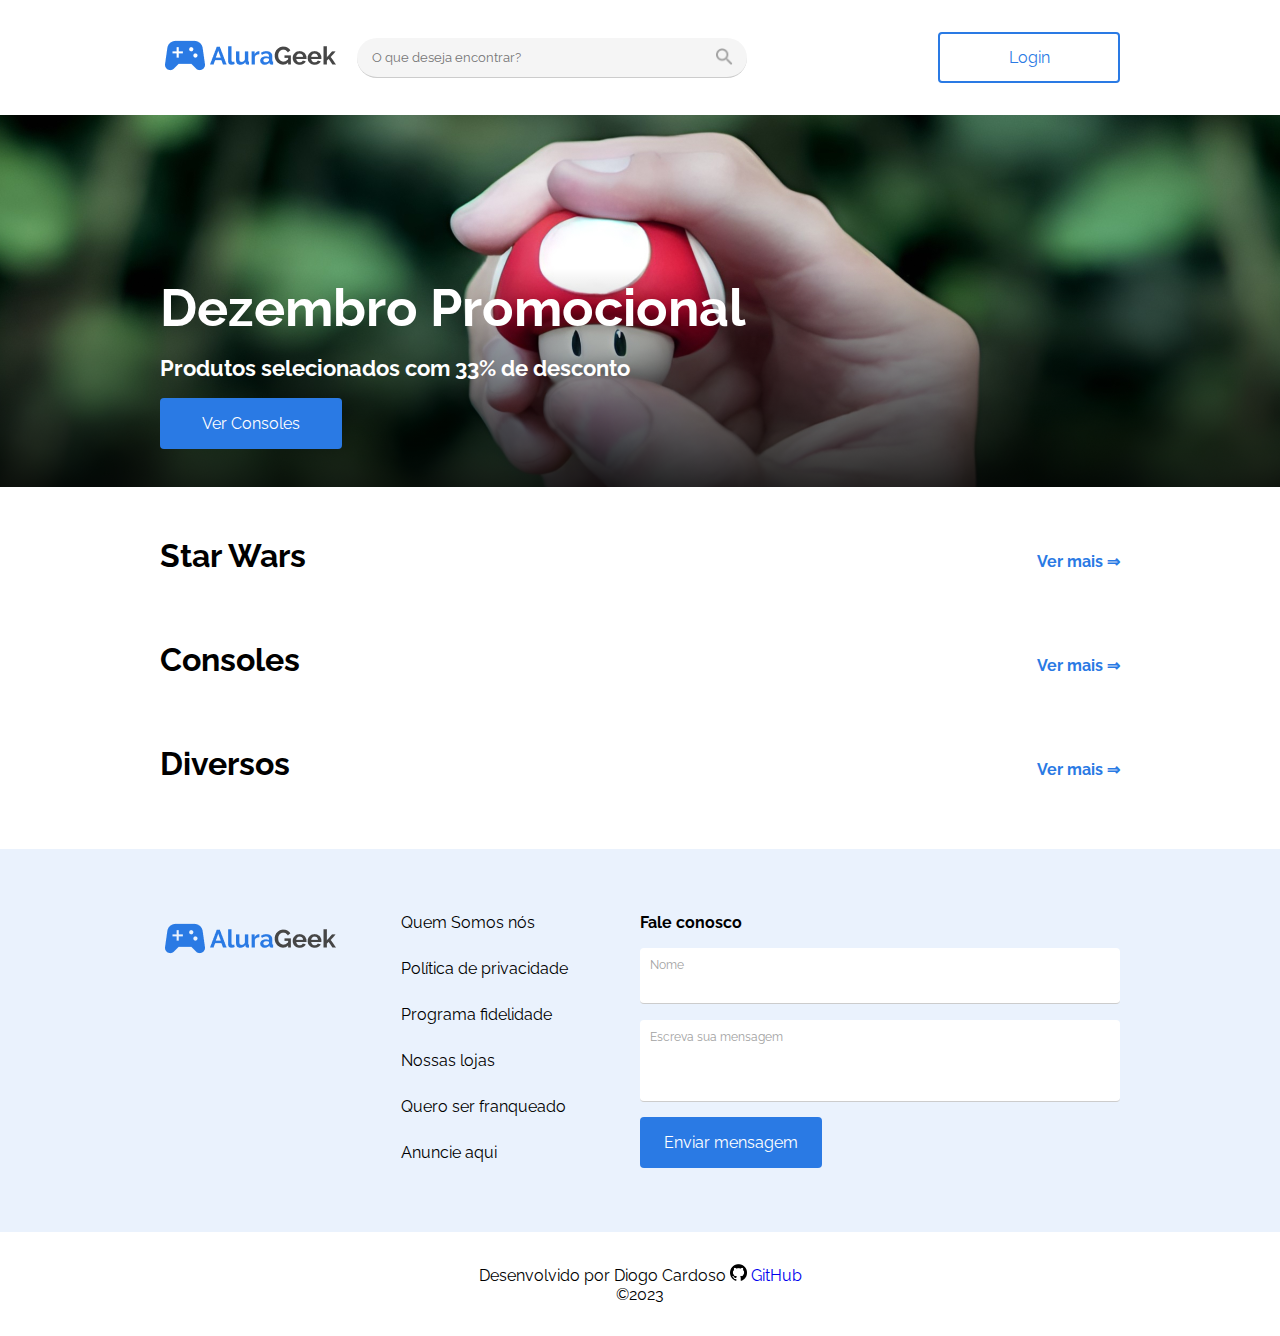
<file: Alura - E-commerce/admin/index.html>
<!DOCTYPE html>
<html lang="pt-br">
<head>
    <meta charset="UTF-8">
    <meta http-equiv="X-UA-Compatible" content="IE=edge">
    <meta name="viewport" content="width=device-width, initial-scale=1.0">
    <title>AluraGeek</title>

    <link rel="stylesheet" href="./assets/css/reset-configure.css">
    <link rel="stylesheet" href="./assets/css/header.css">
    <link rel="stylesheet" href="./assets/css/hero.css">
    <link rel="stylesheet" href="./assets/css/products.css">
    <link rel="stylesheet" href="./assets/css/footer.css">
    <link rel="stylesheet" href="./assets/css/responsive.css">

</head>
<body>
    <header class="header container ">
        <div class="header-logo">
            <a href="#"><img src="./assets/img/Logo.png" alt="logo AluraGeek" class="logo"></a>
        </div>
        <span class="header-search">
            <input type="search" class="header-input" placeholder="O que deseja encontrar?">
            <img src="./assets/img/search.png" class="header-input-img" alt="icone procurar">
        </span>    
        <button class="btn btn-1" data-login >Login</button>
    </header>
    <main>
        <section class="hero">
            <div class="hero-write container">
                <h1 class="hero-title">Dezembro Promocional</h1>
                <h3 class="hero-subtitle">Produtos selecionados com 33% de desconto</h3>
                <button class="btn btn-2" type="button" data-btn-consoles> Ver Consoles</button>
            </div>
        </section>
        <section class="products">
            <div class="products-titles container">
                <h2>Star Wars</h2>
                <h4 class="seeMore">Ver mais &rArr;</h4>
            </div>
            <div class="product-row container" data-product-star>
            </div>
        
            <div class="products-titles container">
                <h2>Consoles</h2>
                <h4 class="seeMore">Ver mais &rArr;</h4>
            </div>
            <div class="product-row container" data-product-consoles>
            </div>
            <div class="products-titles container">
                <h2>Diversos</h2>
                <h4 class="seeMore">Ver mais &rArr;</h4>
            </div>
            <div class="product-row container" data-product-diversos>
            </div>
        </section>
    </main>
    <footer>
        <section class="footer">
            <section class="footer-section container">
                <div class="header-logo footer-left">
                    <a href="#"><img src="./assets/img/Logo.png" alt="imagem da logo" class="logo"></a> 
                    <div class="map-site">
                        <p class="map-site-item">Quem Somos nós</p>
                        <p class="map-site-item">Política de privacidade</p>
                        <p class="map-site-item">Programa fidelidade</p>
                        <p class="map-site-item">Nossas lojas</p>
                        <p class="map-site-item">Quero ser franqueado</p>
                        <p class="map-site-item">Anuncie aqui</p>
                    </div>
                </div>                
                <div>
                    <form data-newMessage>
                        <p><b>Fale conosco</b></p>
                        <p class=" label-form label-form-name">Nome</p>
                        <input class="form-input form-input-name"type="text" data-name-mess>
                        <p class=" label-form label-form-mesg">Escreva sua mensagem</p>
                        <input class="form-input form-input-mesg" type="text" data-mess>
                        <button class="btn btn-2 btn-form">Enviar mensagem</button>
                    </form>
                </div>
            </section>
        </section>
        <section class="baseboard container">
            <p>Desenvolvido por Diogo Cardoso <a href="https://github.com/DiogoCRoxo" target="_blank"> <img src="./assets/img/github.png" class="github-img"> GitHub</a></p> 
            <p>©2023</p>    
            
        </section>
    </footer>
    <script type="module" src="./controller/index-listProducts-controller.js"></script>
    <script type="module" src="./controller/newMessage-controller.js"></script>
</body>
</html>
</file>
<file: Alura - E-commerce/admin/assets/css/header.css>
.header {
    height: 115px;
    display: flex;
    align-items: center;
    justify-content: space-between;
}

.header-logo {
    display: flex;
    align-items: center;
    cursor: pointer;
}

.header-search {
    margin-right: 150px;
}

.header-input {
    border-radius: 20px;
    background-color: #F5F5F5;
    width: 390px;
    height: 40px;
    padding: 0 15px;
}

.header-input-img {
    width: 17px;
    height: 17px;
    position: relative;
    top: 3px;
    left: -35px;
    cursor: pointer;
}
</file>
<file: Alura - E-commerce/admin/assets/css/hero.css>
.hero {
    /* background: url('/assets/img/hero.png'); */
    height: 372px;
    width: 100%;
    background: linear-gradient(180deg, rgba(0, 0, 0, 0) 41.15%, rgba(0, 0, 0, 0.8) 100%), url('../img/hero.png');
    background-position: center;
    display: flex;
    align-items: end;
}

.hero-write {
    color: #FFF;
    display: flex;
    flex-direction: column;
    gap: 17px;
    margin-bottom: 38px;
}

.hero-title {
    font-size: 52px;
    line-height: 61px;
}

.hero-subtitle {
    font-size: 22px;
    line-height: 26px;
}
</file>
<file: Alura - E-commerce/admin/assets/css/products.css>
.main-product {
    background-color: #F5F5F5;
    padding-top: 50px;
    padding-bottom: 50px;
}

.list-products-header {
    display: flex;
    align-items: center;
    justify-content: space-between;
    margin-bottom: 16px;
}

.products-titles {
    display: flex;
    align-items: baseline;
    justify-content: space-between;
    margin-top: 50px;
    margin-bottom: 16px;
}

.products-titles h2 {
    font-size: 32px;
    line-height: 38px;
}

.products-titles h4,
.product-detail {
    color: #2A7AE4;
    font-weight: 700;
    font-size: 16px;
    line-height: 19px;
    cursor: pointer;
}

.products-titles a {
    text-decoration: none;
}

.seeMore:hover {
    transform: scale(1.1);
}

.product-row {
    display: flex;
    flex-direction: row;
    /* justify-content: center; */
    gap: 15px;
    overflow: hidden;
}

.row-1 {
    flex-wrap: wrap;
}

.product-row-admin,
.product-row-lp {
    flex-wrap: wrap;
}
/* .product-row::after {
    content: "";
    flex: auto;
} */


.products-body:hover {
    transform: scale(1.03);
    background-color: #e5e5e5;
    opacity: 0.8;
}

.products-body .products-body-img{
    width: 175px;
    height: 176px;
}

.product-resume {
    padding: 0 10px;
}

.product-btn-control {
    position: relative;
    top: -245px;
    left: 93px;
}

.product-name {
    font-weight: 400;
    font-size: 14px;
    line-height: 16px;
    margin: 5px 0;
}

.product-price {
    font-weight: 700;
    font-size: 16px;
    line-height: 19px;
    margin: 5px 0;
}
</file>
<file: Alura - E-commerce/admin/assets/css/footer.css>
.footer {
    background-color: #EAF2FD;
}

.footer-section {
    display: flex;
    flex-direction: row;
    align-items: flex-start;
    justify-content: space-between;
    margin-top: 50px;
    padding: 64px 0;
}

.footer-section .footer-left{
    align-items: flex-start;
    flex-direction: row;
    flex-wrap: wrap;
}

.map-site {
    display: flex;
    flex-direction: column;
    gap: 27px;
    margin: 0 65px;
}

.map-site-item {
    cursor: pointer;
}

.map-site-item:hover {
    transform: scale(1.03);
}

.footer form {
    display: flex;
    flex-direction: column;
    /* gap: 16px; */
}

.form-input {
    width: 560px;
    padding-left: 10px;
}

.form-input-name {
    height: 56px;
    padding-top: 20px;
}

.form-input-mesg {
    height: 82px;
}

.label-form {
    position: relative;
    top: 25px;
    left: 10px;
}

.label-form-name {
    color: #A2A2A2;
    font-size: 12px;
    line-height: 16px;
}

.label-form-mesg {
    color: #A2A2A2;
    font-size: 12px;
    line-height: 16px;
}


.btn-form {
    margin-top: 15px;
}

.baseboard {
    display: flex;
    flex-direction: column;
    align-items: center;
    margin-top: 32px;
    margin-bottom: 32px;
}

.baseboard a {
    text-decoration: none;
}

.github-img {
    width: 17px;
}

.footer-section.footer-container {
    margin-top: 0;
}
</file>
<file: Alura - E-commerce/admin/assets/css/responsive.css>
@media (min-width: 1510px) {
    .container {
        width: 1136px;
    }
}

@media (max-width: 1380px) {
     .form-input,
     .btn-login {
        width: 480px;
    }
}

@media (max-width: 1272px) {
    .container {
        width: 92%;
    }
    
    .map-site {        
        margin:0 55px;
    }

    .footer div form .form-input {
        width: 520px;
    }
}

@media (max-width: 1055px) {
     .form-input,
     .btn-login {
        width: 434px;
    }

    .header-search {
        margin-right: 50px;
    }
}

@media (max-width: 970px) {
    .map-site {        
        margin:0 20px;
    }
}

@media (max-width: 890px) {
    .map-site {        
        margin-right: 45px;
        margin-left: 0;
    }
    .header-input {
        width: 272px;
    }
}

@media (max-width: 775px) {
    .header {
        justify-content: space-around;
    }

    .header-input {        
        display: none;
    }

    .header-login {
        justify-content: space-between;
    }

    .header-search {
        margin-right: 0;
        order: 1;
    }

    .header-input-img {
        position: inherit;
    }

    .hero-title {
        font-size: 42px;
    }


    .hero-subtitle {
        font-size: 18px;
    }

    .btn-login {
        width: 182px;
    }

    .footer-section {
        flex-direction: column;
        align-items: center;
        gap: 30px;
    }

    .footer-section .footer-left {
        flex-direction: column;
        gap: 30px;

    }

    .map-site {
        margin: 0;
        align-items: center;
    }

}


@media (max-width: 520px) {
    .hero-title {
        font-size: 38px;
    }

    .footer div form .form-input,
    .form-input {
        width: 350px;        
    }
}

@media (max-width: 460px) {
       
    .header .btn {
        width: 100px;
    }
    
    .hero-title {
        font-size: 28px;
        line-height: 26px;
    }
    
    .hero-subtitle {
        font-size: 15px;
        line-height: 16px;
    }
    
    .footer div form .form-input,
    .form-input {
        width: 328px;        
    }
}
</file>
